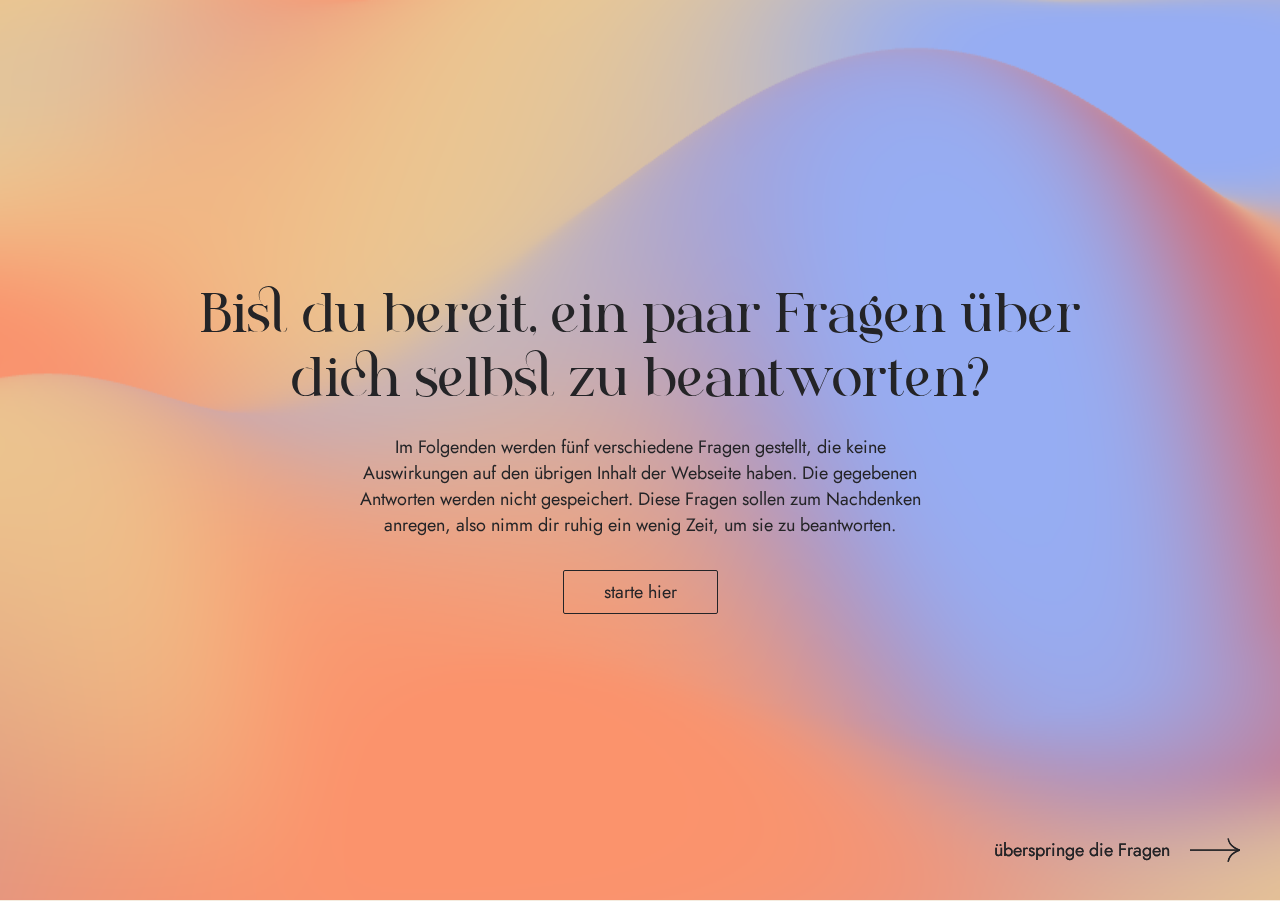
<file: index.html>
<!DOCTYPE html>
<html>

<head>
  <meta charset="UTF-8">
  <meta name="viewport" content="width=device-width, minimal-ui, initial-scale=1.0, minimum-scale=1.0, 
    maximum-scale=1.0, user-scalable=no, viewport-fit=cover">
  <meta name="apple-mobile-web-app-capable" content="yes">
  <title>Wahl x Weise</title>

  <link rel="icon" href="/favicon5.png">
  <link rel="stylesheet" href="css/styles.css">
  <title>Quiz</title>
  
  <style>
    html {
      overflow: hidden;
    }

    .card-container {
      display: flex;
      justify-content: center;
      align-items: center;
      flex-direction: row;
      height: calc(100vh - 10px);
      width: 100vw;
      z-index: 0;
    }

    .card {
      width: 50vw;
      height: calc(100vh - 10px);
      padding: auto;
      background-color: #f5ecdf;
      margin: auto;
      box-sizing: border-box;
      text-align: center;
      cursor: pointer;

      transition: 0.7s;

      display: flex;
      justify-content: center;
      align-items: center;
    }

    .card>h2 {
      /* margin-top: 53%; */
      text-align: center;
      width: 20vw;
    }

    .central-box {
      width: 100vh;
      height: 20vh;
      /* background-color: #f5ecdf; */
      position: absolute;
      top: 15%;
      left: 50%;
      transform: translate(-50%, -50%);
      z-index: 1;
      text-align: center;

      display: flex;
      align-content: center;
      justify-content: center;
      flex-direction: column;
    }


    #gradient-card-right,
    #gradient-card-left {
      position: absolute;
    }

    .central-box>h2 {
      text-align: center;
      padding-bottom: 0.5rem;
    }

    .central-box>p {
      font-size: 1.25rem !important;
    }

    /* .hide-button {
      margin-top: 10px;
      cursor: pointer;
      color: blue;
    } */

    #gradient-canvas {
      --gradient-color-4: #f0ca8c;
      --gradient-color-2: #da6564;
      --gradient-color-3: #fb936c;
      --gradient-color-1: #96adf3;

      height: 100vh;
      width: 100vw;
      position: absolute;
      z-index: -1;
      top: 0;
    }

    .skip-button {
      position: fixed;
      bottom: 20px;
      right: 20px;
      border-radius: 2px;
      display: flex;
      justify-content: center;
      align-items: center;
      flex-direction: row;
      cursor: pointer;
      padding: 5px 20px !important;
      z-index: 300;

      /* transition: background-color 0.3s; */
    }

    /* .skip-button:hover {
      background-color: rgba(36, 36, 39, 0.1);
    } */

    .skip-button img {
      width: 50px;
      height: 50px;
      display: block;
    }

    .skip-button p {
      margin-right: 20px !important;
    }


    .progress-container {
      position: relative;
      width: 100%;
      border-bottom: 1px solid var(--main-fg-color);
      /* background-color: var(--primary-bg-color); */
    }

    .quizInhalt {
      transition: opacity 0.5s ease-in-out;
    }

    .progress-bar {
      width: 0%;
      height: 10px;
      background-color: var(--main-fg-color);

      transition: width 0.5s ease-in-out;
    }

    .startScreen,
    .endScreen {
      position: absolute;
      z-index: 600;
      height: 100vh;
      width: 100%;
      opacity: 1;
      z-index: 100;
      display: flex;
      justify-content: center;
      align-items: center;
      transition: 0.5s;
    }

    .endScreen {
      opacity: 0;
      transition: 0.8s;
    }

    h1 {
      font-size: 55px;
      max-width: 60%;
    }

    .center>p {
      width: 44%;
    }

    .hidden {
      opacity: 0;
      z-index: -1;
    }

    #gradient-canvas-start {
      --gradient-color-1: #f0ca8c;
      --gradient-color-2: #da6564;
      --gradient-color-3: #fb936c;
      --gradient-color-4: #96adf3;

      height: 100vh;
      width: 100%;
      position: absolute;
      z-index: -1;
      top: 0;
    }

    @media only screen and (max-width: 1400px) and (orientation: landscape) {
      h1{
        font-size: 55px;
        min-width: 70%;
      }
    }

    @media only screen and (max-width: 1100px) and (orientation: landscape) {
      h1{
        padding-bottom: 1.3rem;
      }

      .center>p {
        width: 65%;
      }
    }

    @media only screen and (max-width: 900px) and (orientation: landscape) {
      h1{
        font-size: 40px;
        padding-bottom: 0.3rem;
      }

      .center>p {
        width: 75%;
      }

      .central-box {
        margin-top: 1rem;
      }

      .dropdownOptions ul a {
        font-size: 12px;
      }
    }

    @media only screen and (max-width: 768px) and (orientation: portrait) {
      h1 {
        font-size: 40px;
        max-width: 95vw;
        padding-bottom: 1.25rem;
      }
    }

    /* portrait*/
    @media only screen and (orientation: portrait) {

      .central-box {
        height: 10vh;
        top: 10%;
        left: 50%;
      }

      .card-container {
        flex-direction: column;
        height: 100vh;
        width: 100vw;
      }

      .central-box {
        justify-content: flex-start;
      }

      .card {
        width: 100vw;
        height: 50vh;
        padding: none;
        margin: none;
      }

      #firstCard>h2 {
        margin-top: 9rem;
      }

      #secondCard>h2 {
        margin-bottom: 5rem;
      }

      .skip-button {
        bottom: 6px;
        right: 4px;
      }

      .startScreen>.center{
        padding-bottom: 5rem;
      }
    }
  </style>
</head>

<body>

  <div class="startScreen" id="hideStartScreen">

    <div class="center">
      <h1>Bist du bereit, ein paar Fragen über dich selbst zu beantworten?</h1>
      <p>Im Folgenden werden fünf verschiedene Fragen gestellt, die keine Auswirkungen auf den übrigen Inhalt der
        Webseite haben.
        Die gegebenen Antworten werden nicht gespeichert.
        <a class="hidden-text">Diese Fragen sollen zum Nachdenken anregen, also nimm dir ruhig ein wenig Zeit, um sie zu
          beantworten.</a>
      </p>

      <div type="button" class="primary-button" id="moveBackButton">
        <a>starte hier</a>
      </div>

      <canvas id="gradient-canvas-start" data-transition-in> </canvas>

    </div>

    <a class="skip-button" href="startseite.html">
      <p>überspringe die Fragen</p>
      <img src="assets/arrow-right.svg" alt="Icon">
    </a>
    
  </div>

  <div class="endScreen hidden" id="showEndScreen">
    <div class="center">
      <h1>Du hast erfolgreich die Fragerunde durchgeführt!</h1>
      <p>Wie schwierig fandest du es dich zwischen den verschiedenen Optionen entscheiden zu müssen?
         Wenn du mehr dazu erfahren willst, wieso es uns schwer fallen kann Entscheidungen zu treffen, fahre fort!
      </p>

      <div type="button" class="primary-button" href="startseite.html">
        <a href="startseite.html">erfahre mehr</a>
      </div>
    </div>

  </div>

  <div class="progress-container">
    <div class="progress-bar" id="ProgressBar"></div>
  </div>

  <canvas id="gradient-canvas" data-transition-in></canvas>

  <div class="quizInhalt">

    <div class="card-container">
      <div class="card" id="firstCard" onclick="answer(0); increaseProgressBar()">
        <h2>Karte 1</h2>
      </div>
      <div class="card" id="secondCard" onclick="answer(1); increaseProgressBar()">
        <h2>Karte 2</h2>
      </div>
    </div>

    <!-- Zentrale Box -->
    <div class="central-box center" id="questionBox">
      <h2></h2>
      <p></p>
    </div>

    <a class="skip-button" href="startseite.html">
      <p>überspringe die Fragen</p>
      <img src="assets/arrow-right.svg" alt="Icon">
    </a>

  </div>


  <script src="./javascript/Gradient.js"></script>

  <!-- Quelle: Frontend-Developer. Funktion: Farben aus Fragerunde werden auf der Startseite übernommen -->
  <script>
    const gradient2 = new Gradient()
    const gradientCanvas = document.getElementById('gradient-canvas');
    const firstCard = document.getElementById("firstCard");
    const secondCard = document.getElementById("secondCard");
    const questionBox = document.getElementById("questionBox");
    let gradient = new Gradient();
    let questionArray = [];
    let answerArray = [];
    let colorPoolArray = [];
    let gradientArray = [];
    let questionNumber;
    let currentDifficulty = 0;
    let questionNumberMax = 5;
    let questionsPerDifficulty = 1;
    let maxDifficulty = 4;
    let minQuestionIndex = 0;
    let maxQuestionIndex = 0;
    let color1;
    let color2;
    let color3;
    let color4;


    gradient.initGradient('#gradient-canvas');
    gradient2.initGradient('#gradient-canvas-start');


    function hideCentralBox() {
      const centralBox = document.querySelector('.quizInhalt');
      centralBox.style.opacity = '0';
    }

    function showCentralBox() {
      const centralBox = document.querySelector('.quizInhalt');
      centralBox.style.opacity = '1';
    }

    function showEndScreen() {
      const endScreen = document.querySelector('.endScreen');
      endScreen.style.cssText = 'opacity: 1; z-index: 100 ';
    }

    fetch('./json/fragenkatalog-2.json')
      .then(response => response.json())
      .then(data => {
        data.forEach(element => {
          let questionEntry = [
            element.question,
            [element.answer[0], element.answer[1]],
            element.difficulty,
          ];
          questionArray.push(questionEntry);
        });
      })
      .finally(data => firstQuestion())
      .catch(error => {
        console.error('Fehler beim Laden der JSON-Datei:', error);
      });

    fetch('./json/colorpool.json')
      .then(response => response.json())
      .then(data => {
        data.forEach(element => {
          let colorEntry = [
            element.color
          ];
          colorPoolArray.push(colorEntry);
        });
      })
      .finally(data => changeBackground())
      .catch(error => {
        console.error('Fehler beim Laden der JSON-Datei:', error);
      });

    function firstQuestion() {

      setQuestionIndex();
      setCardValues();

      firstCard.addEventListener('mouseenter', function () {
        firstCard.style.backgroundColor = "unset";
      });
      firstCard.addEventListener('mouseleave', function () {
        firstCard.style.backgroundColor = "#f5ecdf";
      });

      secondCard.addEventListener('mouseenter', function () {
        secondCard.style.backgroundColor = "unset";
      });
      secondCard.addEventListener('mouseleave', function () {
        secondCard.style.backgroundColor = "#f5ecdf";
      });
    };

    function answer() {
      this.hideCentralBox();
      changeBackground();
      setCardValues();
    }

    function setCardValues() {
      questionNumber = getRandomIndex();
      if (questionNumber === false) {
        this.hideCentralBox();
        this.showEndScreen();
        firstCard.removeAttribute('onClick');
        secondCard.removeAttribute('onClick');
        localStorage.setItem('color1', color1);
        localStorage.setItem('color2', color2);
        localStorage.setItem('color3', color3);
        localStorage.setItem('color4', color4);
        return;
      }
      answerArray.push(questionNumber);
      this.showCentralBox();
      questionBox.children[0].textContent = `${answerArray.length}. Frage von ${questionNumberMax}`;
      questionBox.children[1].textContent = questionArray[questionNumber][0];
      firstCard.children[0].textContent = questionArray[questionNumber][1][0];
      secondCard.children[0].textContent = questionArray[questionNumber][1][1];
    }

    function changeBackground() {
      let usedGradient = true;

      while (usedGradient === true) {
        color1 = colorPoolArray[Math.floor(Math.random() * colorPoolArray.length)];
        color2 = colorPoolArray[Math.floor(Math.random() * colorPoolArray.length)];
        color3 = colorPoolArray[Math.floor(Math.random() * colorPoolArray.length)];
        color4 = colorPoolArray[Math.floor(Math.random() * colorPoolArray.length)];

        const sortedColors = [color1, color2, color3, color4].sort();

        const isCombinationExist = gradientArray.some(gradient => {
          const sortedGradient = gradient.slice().sort();
          return sortedGradient[0] === sortedColors[0] &&
            sortedGradient[1] === sortedColors[1] &&
            sortedGradient[2] === sortedColors[2] &&
            sortedGradient[3] === sortedColors[3];
        });

        if (!isCombinationExist) {
          gradientArray.push(sortedColors);
          usedGradient = false;
        }
      }
      gradientCanvas.style.setProperty('--gradient-color-1', color1);
      gradientCanvas.style.setProperty('--gradient-color-2', color2);
      gradientCanvas.style.setProperty('--gradient-color-3', color3);
      gradientCanvas.style.setProperty('--gradient-color-4', color4);
      gradient.initGradient('#gradient-canvas');
    }

    function getRandomIndex() {
      if (answerArray.length >= questionNumberMax) {
        return false;
      }
      if (answerArray.length >= (currentDifficulty + 1) * questionsPerDifficulty) {
        currentDifficulty++;
        setQuestionIndex();
      }
      return getRandom();
    }

    function getRandom() {
      let reValue = Math.floor(Math.random() * (maxQuestionIndex - minQuestionIndex) + minQuestionIndex);
      for (var i = 0; i < answerArray.length; i++) {
        if (answerArray[i] === reValue) {
          return getRandom();
        }
      }
      return reValue;
    }

    function setQuestionIndex() {
      let count = maxQuestionIndex;
      minQuestionIndex = maxQuestionIndex;
      for (let i = minQuestionIndex; i < questionArray.length; i++) {
        if (questionArray[i][2] === currentDifficulty) {
          count++;
        }
      }
      maxQuestionIndex = count;
    }

    // Progress Bar
    let progress = 0; // Startwert des Fortschritts

    function increaseProgressBar() {
      if (progress < 100) {
        progress += 20; // Jede Klick auf eine der Div-Boxen erhöht den Fortschritt um 20%
        updateProgressBar();
      }
    }

    function updateProgressBar() {
      const progressBar = document.getElementById('ProgressBar');
      progressBar.style.width = progress + '%';
    }

    // Hide Start Screen
    document.getElementById("moveBackButton").addEventListener("click", function () {
      var myBox = document.getElementById("hideStartScreen");
      myBox.classList.add("hidden");
    });


    var speed = 'slow';

    $('html, body').hide();

    $(document).ready(function () {
      $('html, body').fadeIn(speed, function () {
        $('a[href], button[href]').click(function (event) {
          var url = $(this).attr('href');
          if (url.indexOf('#') == 0 || url.indexOf('javascript:') == 0) return;
          event.preventDefault();
          $('html, body').fadeOut(speed, function () {
            window.location = url;
          });
        });
      });
    });
  </script>
</body>

</html>
</file>
<file: css/styles.css>
/* jost-regular - latin */
@font-face {
    font-display: swap;
    font-family: "textfont";
    font-style: normal;
    font-weight: 400;
    src: url('../fonts/jost-v15-latin-regular.eot');
    /* IE9 Compat Modes */
    src: url('../fonts/jost-v15-latin-regular.eot?#iefix') format('embedded-opentype'),
        /* IE6-IE8 */
        url('../fonts/jost-v15-latin-regular.woff2') format('woff2'),
        /* Chrome 36+, Opera 23+, Firefox 39+, Safari 12+, iOS 10+ */
        url('../fonts/jost-v15-latin-regular.woff') format('woff'),
        /* Chrome 5+, Firefox 3.6+, IE 9+, Safari 5.1+, iOS 5+ */
        url('../fonts/jost-v15-latin-regular.ttf') format('truetype'),
        /* Chrome 4+, Firefox 3.5+, IE 9+, Safari 3.1+, iOS 4.2+, Android Browser 2.2+ */
        url('../fonts/jost-v15-latin-regular.svg#Jost') format('svg');
    /* Legacy iOS */
}

/* jost-italic - latin */
@font-face {
    font-display: swap;
    font-family: "textfont-italic";
    font-style: italic;
    font-weight: 400;
    src: url('../fonts/jost-v15-latin-italic.eot');
    /* IE9 Compat Modes */
    src: url('../fonts/jost-v15-latin-italic.eot?#iefix') format('embedded-opentype'),
        /* IE6-IE8 */
        url('../fonts/jost-v15-latin-italic.woff2') format('woff2'),
        /* Chrome 36+, Opera 23+, Firefox 39+, Safari 12+, iOS 10+ */
        url('../fonts/jost-v15-latin-italic.woff') format('woff'),
        /* Chrome 5+, Firefox 3.6+, IE 9+, Safari 5.1+, iOS 5+ */
        url('../fonts/jost-v15-latin-italic.ttf') format('truetype'),
        /* Chrome 4+, Firefox 3.5+, IE 9+, Safari 3.1+, iOS 4.2+, Android Browser 2.2+ */
        url('../fonts/jost-v15-latin-italic.svg#Jost') format('svg');
    /* Legacy iOS */
}

/* jost-500 - latin */
@font-face {
    font-display: swap;
    font-family: "textfont-medium";
    font-style: normal;
    font-weight: 500;
    src: url('../fonts/jost-v15-latin-500.eot');
    /* IE9 Compat Modes */
    src: url('../fonts/jost-v15-latin-500.eot?#iefix') format('embedded-opentype'),
        /* IE6-IE8 */
        url('../fonts/jost-v15-latin-500.woff2') format('woff2'),
        /* Chrome 36+, Opera 23+, Firefox 39+, Safari 12+, iOS 10+ */
        url('../fonts/jost-v15-latin-500.woff') format('woff'),
        /* Chrome 5+, Firefox 3.6+, IE 9+, Safari 5.1+, iOS 5+ */
        url('../fonts/jost-v15-latin-500.ttf') format('truetype'),
        /* Chrome 4+, Firefox 3.5+, IE 9+, Safari 3.1+, iOS 4.2+, Android Browser 2.2+ */
}



@font-face {
    font-family: "headlinefont";
    font-weight: 200;
    src: url('../fonts/LUNARY.eot');
    /* IE9 Compat Modes */
    src: url('../fonts/LUNARY.eot?#iefix') format('embedded-opentype'),
        /* IE6-IE8 */
        url('../fonts/LUNARY.woff2') format('woff2'),
        /* Chrome 36+, Opera 23+, Firefox 39+, Safari 12+, iOS 10+ */
        url('../fonts/LUNARY.woff') format('woff'),
        /* Chrome 5+, Firefox 3.6+, IE 9+, Safari 5.1+, iOS 5+ */
        url('../fonts/LUNARY.ttf') format('truetype');
    /* Chrome 4+, Firefox 3.5+, IE 9+, Safari 3.1+, iOS 4.2+, Android Browser 2.2+ */

}


:root {
    --primary-bg-color: #F5ECDF;
    --secondary-bg-color: #ffffff;

    --main-fg-color: #242427;
    --secondary-fg-color: #37373b;
}

html,
body {
    margin: 0 !important;
    padding: 0 !important;
    scroll-behavior: smooth;

}

body {
    background-color: var(--primary-bg-color);
    overflow-x: hidden;
    overflow-y: auto;

    position: relative;
    height: 100%;
    text-rendering: optimizeLegibility;
}

@supports (-webkit-touch-callout: none) {
    body {
        width: -webkit-fill-available;
    }

    html {
        width: -webkit-fill-available;
    }
}

/* Exceptions */

.center {
    text-align: center !important;

    display: flex;
    justify-content: center;
    align-items: center;
    flex-direction: column;
}

.center h2 {
    width: 40vw !important;
    text-align: center !important;
}

.center p {
    width: 35vw;
}

.column {
    flex-direction: column !important;
}

#bottom {
    bottom: 0 !important;
}

/* Fonts */

h1 {
    text-align: center;
    font-family: 'headlinefont', serif;
    font-size: 66px;
    color: var(--main-fg-color);
    max-width: 55%;
    pointer-events: none;
    margin: 0;
    padding-bottom: 1.25rem;
    font-weight: 300;
}

h2 {
    text-align: left;
    font-family: 'headlinefont', serif;
    font-size: 44px;
    color: var(--main-fg-color);
    pointer-events: none;
    margin: 0;
    padding-bottom: 1.25rem;
    font-weight: 300;
}

h3,
.table-h3,
.ice-table-h3 {
    text-align: center;
    font-family: 'headlinefont', serif;
    font-size: 24px;
    color: var(--main-fg-color);
    pointer-events: none;
    margin: 0;
    padding-bottom: 0.5rem;

    font-weight: 300;
    width: 20vw;
    min-width: fit-content;
}

.table-h3 {
    text-align: center;
    width: 10%;
    font-weight: 300;
}

h4 {
    text-align: left;
    font-family: 'textfont-medium', Arial, Helvetica, sans-serif;
    font-weight: 500;
    font-size: 20px;
    color: var(--main-fg-color);
    pointer-events: none;
    margin: 0;
    padding-bottom: 0.5rem;
}

p,
a {
    font-family: 'textfont', Arial, Helvetica, sans-serif;
    margin: 0 !important;
    padding: 0 !important;
    font-size: 1.125rem;
    color: var(--main-fg-color);
    text-decoration: none;
}

a.bold {
    font-family: 'textfont-medium', Arial, Helvetica, sans-serif;
    font-weight: 500;
}

.hidden-text {
    display: inline;
}

.nav-list a {
    font-size: 14px;
    text-transform: uppercase;
    text-decoration: none;
}

.hero-content p {
    width: 35%;
}

::placeholder {
    color: #424247;
    opacity: 1;
    /* Firefox */
}

::-ms-input-placeholder {
    /* Edge 12 -18 */
    color: #424247;
}

/* Button */

.primary-button {
    padding: 8px 40px;
    color: white;
    font-size: 16px;
    text-align: center;
    border: 1px solid var(--main-fg-color);
    border-radius: 2px;
    cursor: pointer;
    display: inline-block;
    margin-top: 2rem;
    transition: background-color 0.3s;

}

.primary-button:hover {
    background-color: rgba(36, 36, 39, 0.1);
}

.primary-button span {
    display: inline-block;
    vertical-align: middle;
    line-height: normal;
}

/* Navbar */

.navbar {
    position: fixed;
    top: 0;
    left: 0;
    width: 100%;
    height: 60px;
    border-bottom: 1px solid var(--main-fg-color);
    z-index: 1000;
    list-style-type: none;
    margin: 0;
    padding: 0;
}

.navbarBlur {
    -webkit-backdrop-filter: blur(10px);
    backdrop-filter: blur(10px);
    z-index: 800;
    position: fixed;
    top: 0;
    left: 0;
    width: 100%;
    height: 60px;
}

.nav-list {
    display: flex;
    justify-content: center;
    align-items: center;
    height: 100%;
    list-style: none;
    margin: 0;
    padding: 0;

    list-style-type: none;
    margin: 0;
    padding: 0;
}

.nav-list li {
    margin: 0;
    padding: 0;
    margin: 0 2% 0 2%;
}

.title,
.title a {
    font-family: 'headlinefont', serif !important;
    font-size: 30px;
    text-transform: none !important;
    text-decoration: none;
}

.dropbtn {
    text-decoration: none;
    color: var(--main-fg-color);
    position: relative;
    display: inline-block;
}

.dropbtn.active::before {
    content: "";
    position: absolute;
    bottom: -2px;
    left: 0;
    width: 100%;
    height: 1px;
    background-color: var(--main-fg-color);
}

li.dropdown {
    display: inline-block;
}

.dropdown-content {
    min-width: auto;
    flex-direction: column;
    justify-content: center;
    padding: 30px 10px 10px 0px;
    text-align: left;

    border: #242427 1px solid;
    border-top: none;
    display: none;
    position: absolute;
    -webkit-backdrop-filter: blur(15px);
    backdrop-filter: blur(15px);
}

.dropdown-content a:hover {
    font-family: "textfont-medium", sans-serif;
    font-weight: 500;
}


.dropdown:hover .dropdown-content {
    display: flex;
}

.dropdown-content a {
    font-size: 16px;
    text-transform: capitalize;
    margin: 0 8px 8px 8px !important;
}

/* Scroll Nav */

.scroll-nav {
    position: fixed;
    top: 50%;
    right: 20px;
    transform: translateY(-50%);
    z-index: 100;
}

.scroll-nav ul {
    list-style: none;
    padding: 0;
}

.scroll-nav li {
    margin-bottom: 12px;
}

.scroll-nav a {
    display: block;
    width: 14px;
    height: 14px;
    border: 1px solid var(--main-fg-color);
    border-radius: 50%;
    background-color: rgba(0, 0, 0, 0);
    -webkit-backdrop-filter: blur(15px);
    backdrop-filter: blur(15px);
}

.scroll-nav a:hover {
    background-color: rgba(36, 36, 39, 0.1);
}

/* Up-Button */
.up-button {
    position: fixed;
    bottom: 20px;
    right: 20px;
    width: 50px;
    height: 50px;
    background-color: transparent;
    border: 1px solid var(--main-fg-color);
    border-radius: 50%;
    display: flex;
    justify-content: center;
    align-items: center;
    cursor: pointer;
    transition: background-color 0.3s;

    z-index: 300;

    -webkit-backdrop-filter: blur(15px);
    backdrop-filter: blur(15px);
}

.up-button:hover {
    background-color: rgba(36, 36, 39, 0.1);
}

.up-button img {
    width: 30px;
    height: 30px;
    display: block;
}

/* Hero Banner */

.hero-banner {
    position: relative;
    height: 100vh;
    width: 100%;
    display: flex;
    flex-direction: column;
    justify-content: center;
    overflow: hidden;
}

.hero-content {
    position: absolute;
    display: flex;
    flex-direction: column;
    align-items: center;
    text-align: center;
    padding-bottom: 3%;
    width: 100%;
}

.arrow {
    position: absolute;
    bottom: -3%;
    left: 50%;
    transform: translate(-50%, -50%);
    height: 15%;
    z-index: 300;
    cursor: pointer;
}

/* content */
.content {
    position: relative;
    height: auto;
    display: flex;
    flex-direction: column;
    justify-content: center;
    align-items: center;
    background-color: var(--primary-bg-color);
}

.inner-content {
    z-index: 20;
}

.content-container {
    display: flex;
    flex-direction: row;
    justify-content: center;
    align-items: center;
    max-width: 65%;
    height: 100vh;
}

.single-content-container {
    position: relative;
    display: flex;
    flex-direction: row;
    justify-content: center;
    align-items: center;
    max-width: 100%;
    height: 90vh;
}

.inner-single-content-container {
    display: flex;
    flex-direction: row;
    width: 65%;
}

.illustration {
    position: relative;
    height: auto;
    width: 32vw;
}

#illustration-2 {
    position: relative;
    height: auto;
    width: 100%;
}

#illustration-3 {
    scale: 1.2;
}

.start-text {
    position: relative;
    height: auto;
    min-width: 32vw;
}

.buffer {
    min-width: 125px;
    height: auto;
}

/* Kästchen Sektion */

.box-container {
    display: flex;
    justify-content: center;
    flex-wrap: wrap;
    width: 90vw;
}

.box {
    display: flex;
    flex-direction: column;
    align-content: center;
    justify-content: space-evenly;
    width: 220px;
    height: 240px;
    margin: 0 10px;
    border: 1px solid var(--main-fg-color);
    border-radius: 2px;
    text-align: left;
    padding: 20px;
    margin-top: 2.5rem;

    cursor: pointer;
}

.box-content {
    height: 100%;
}

.box:hover {
    background-color: rgba(36, 36, 39, 0.1);
}

.box a {
    text-decoration: solid var(--main-fg-color) !important;
}

.box p {
    font-size: 16px !important;
}

.method-img {
    height: 20%;
    width: auto;
    padding: 10px 0;
}

/*  test-section */

.test-section {
    display: flex;
    flex-direction: column;
    justify-content: space-between;
    align-items: space-between;
}

/* message section */

.message-container {
    display: flex;
    flex-direction: column;
    align-items: center;
    justify-content: center;
    height: 40vh;
    width: 100%;
    overflow-x: hidden;
}

.line {
    position: relative;
    width: 100vw;
    height: 1px;
    background-color: var(--main-fg-color);
}

.line.line-top {
    top: 30%;
}

.line.line-bottom {
    bottom: 30%;
}

.message {
    position: relative;
    white-space: nowrap;
    animation: moveText 20s linear infinite;
    padding-bottom: 0 !important;
}

.message-container h1 {
    font-size: 55px !important;
}

@keyframes moveText {
    0% {
        left: 100%;
    }

    100% {
        left: -100%;
    }
}

/* Footer */

.footer {
    position: relative;
    border-top: 1px solid var(--main-fg-color);
    padding: 20px 0;
    text-align: center;
    width: 100%;
}

.footer-content {
    display: flex;
    justify-content: space-between;
    align-items: center;
    max-width: 65%;
    margin: 0 auto;
}

.footer-nav {
    display: flex;
    gap: 40px;
}

.footer-nav a {
    color: var(--main-fg-color);
    font-size: 14px;
    text-transform: uppercase;
    text-decoration: none;
}

.footer-copyright {
    font-size: 14px;
}

/* radial gradients */

.radial-gradient-container {
    height: 90vh;
    width: 100%;
    position: absolute;
    margin: 0 !important;
    filter: blur(100px);
    z-index: 10;
    opacity: 0.9;
    overflow-x: hidden !important;

    user-select: none;
    pointer-events: none;
}

.radial-gradient-container div {
    position: absolute;
    border-radius: 50%;
    animation: gradient 4s infinite;
}

@keyframes gradient {
    70% {
        transform: scale(1.2) translate(100px);
    }
}

/* Chrome, Safari, Edge, Opera */
input::-webkit-outer-spin-button,
input::-webkit-inner-spin-button {
    -webkit-appearance: none;
    margin: 0;
}

svg {
    height: auto;
    width: 100%;
}

.lottie-interactive {
    height: 100%;
    width: 100%;
}

.svg-container {
    position: relative;

    display: flex;
    align-items: center;
    justify-content: space-evenly;
    flex-direction: column;
    width: 55%;
}

rect.cls-4:hover {
    fill: rgba(36, 36, 39, 0.1);

}

rect,
.cls-5 {
    cursor: pointer;
}

#section6 {
    height: auto !important;
    justify-content: flex-end;
}

#flowers {
    overflow: hidden;
    display: flex;
    justify-content: flex-end;
    align-content: flex-end;
    position: relative;
    margin-top: 7vh;
    bottom: -10px;

    width: 100vw;
    height: auto;
}

#bee {
    position: relative;

    align-self: flex-end;

    height: 28vh;
}

.pointer {
    cursor: pointer;
}

.sliderArrows,
.mobile,
.mobile-nav,
.hamburger,
.mobile-header,
.titleTablett {
    display: none;
}


.titleDesktop {
    display: block;
}



/* Kleinere Laptops landscape */

@media only screen and (max-width: 1550px) and (orientation: landscape) {
    .box {
        width: 200px;
        height: 220px;
    }

    h1 {
        font-size: 56px;
    }

    .message-container h1 {
        font-size: 42px !important;
    }
}

/* Größere Tabletts landscape */

@media only screen and (max-width: 1400px) and (orientation: landscape) {
    /* changed to 1.5*/

    .titleDesktop {
        display: none;
    }

    .titleTablett {
        display: block;
    }

    .hero-content h1 {
        max-width: 65%;
    }

    .hero-content p {
        width: 44%;
    }

    #illustration-2-container {
        width: 100vw !important;
    }

    .arrow {
        bottom: 2%;
    }

    .content-container,
    .footer-content {
        max-width: 80%;
    }

    .start-text {
        min-width: 40vw;
    }

    .illustration {
        width: 36vw;
    }

    .buffer {
        min-width: 50px;
    }

    .box-container {
        width: 94vw;
    }

    .box {
        width: 194px;
        height: 220px;
    }


    .center p {
        width: 47vw;
    }

    #bee {
        scale: 1.2;
    }

    /* Message Box */

    .message-container {
        height: 35vh;
    }

    .message-container h1 {
        font-size: 36px !important;
    }

    #gradient-canvas2 {
        height: 35vh !important;
        width: 100%;
        position: absolute;
    }
}

/* Tabletts landscape*/
@media only screen and (max-width: 1100px) and (orientation: landscape) {


    h1 {
        font-size: 55px;
        padding-bottom: 1.25rem;
        min-width: 70%;
    }

    h2 {
        font-size: 40px;
    }

    .hero-content p {
        width: 50%;
    }

    .center p {
        width: 60vw;
    }

    .content-container {
        max-width: 75%;
    }

    .start-text {
        min-width: 47vw;
    }

    .illustration {
        width: 45vw;
    }

    .buffer {
        min-width: 10px;
    }

    .box {
        margin-top: 1.5rem;
    }

    .box {
        width: 200px;
        height: 220px;
    }

    #section4 h2 {
        padding-bottom: 0rem !important;
    }

    #section4 .inner-content {
        padding-bottom: 1.125rem !important;
    }

    /* Message Box */

    .message-container {
        height: 30vh;
    }

    .message-container h1 {
        font-size: 32px !important;
    }

    #gradient-canvas2 {
        height: 30vh !important;
        width: 100%;
        position: absolute;
    }

    #flowers {
        width: 120vw;
    }

    .footer-content {
        max-width: 90%;
    }

    .footer-content>* {
        padding-bottom: 2vh !important;
    }

    .up-button {
        width: 45px;
        height: 45px;
    }
}

/* Tablett Portrait */
@media only screen and (max-width: 1050px) and (orientation: portrait) {

    .titleDesktop {
        display: none;
    }

    .titleTablett {
        display: block;
    }

    /* Fonts */

    h1 {
        font-size: 50px;
        max-width: 75vw;
        padding-bottom: 1.25rem;
    }

    h2 {
        text-align: left;
        font-size: 33px;
        padding-bottom: 1.25rem;
        width: 60vw !important;
    }

    h3 {
        font-size: 24px;
        margin: 0;
        padding-bottom: 0.5rem;
    }


    h4 {
        text-align: left;
        font-size: 20px;
        padding-bottom: 0.5rem;
    }

    p,
    a,
    .table-text {
        font-size: 1.125rem;
    }

    .title,
    .title a {
        font-size: 24px;
    }

    .hero-content p {
        width: 55%;
    }

    .hidden-text {
        display: none;
    }

    .hero-content {
        padding-bottom: 15%;
    }

    .arrow {
        bottom: 0%;
    }

    .content-container {
        display: flex;
        flex-direction: column;
        justify-content: center;
        max-width: 75%;
        height: auto;
    }

    .single-content-container {
        padding-bottom: 5vh;
    }

    .start-text {
        min-height: 35vh;
        padding: 25vh 0 5vh 0;
        width: 70vw;
    }

    .buffer {
        display: none;
    }

    .center,
    .center h2,
    .center p {
        width: 70vw !important;
    }

    /* Illustrationen */
    .illustration {
        position: relative;
        height: auto;
        width: 70vw;
    }

    #illustration-1,
    #illustration-3 {
        height: 50% !important;
    }

    #section4 {
        height: 100vh !important;
    }

    #illustration-2-container-mobile {
        margin-top: 15vh;
        width: 70vw !important;
    }

    .mobile {
        display: block;
    }

    /* Methoden Boxen */

    .box-container {
        display: flex;
        justify-content: center;
        flex-wrap: wrap;
        width: 90vw;
    }

    .box {
        display: none;
        cursor: default;
    }

    .box.active {
        display: flex;
        margin-top: 1.5rem;
    }

    .sliderArrows {
        z-index: 400;
        position: relative;
        display: flex;
        flex-direction: row;
        justify-content: flex-end;
        height: 1.5vh;
        width: 262px;
        margin-top: 2.5rem;
    }

    #prevBtn {
        transform: rotate(90deg);
        margin-right: 2rem;
        cursor: pointer;
    }

    #nextBtn {
        transform: rotate(270deg);
        cursor: pointer;
    }

    /* Fragerunde Box */

    #section6 {
        height: 85vh;
        justify-content: flex-end;
        width: 100vw !important;
        overflow: hidden;

    }

    #flowers {
        height: auto !important;
        width: auto !important;
    }

    #flowers-animation {
        width: 300vw;
    }

    /* Message Box */

    .message-container {
        height: 30vh;
    }

    .message-container h1 {
        font-size: 35px !important;
    }

    #gradient-canvas2 {
        height: 30vh !important;
        width: 100%;
        position: absolute;
    }

    /* Footer */


    .footer-content {
        max-width: 90%;
    }

    .hidden {
        display: none;
    }

    .up-button {
        width: 45px;
        height: 45px;
    }

    .navbarBlur {
        display: none;
    }
}

/* Mobile Portrait*/
@media only screen and (max-width: 768px) and (orientation: portrait) {
    /* Fonts */

    h1 {
        font-size: 38px;
        max-width: 95vw;
        padding-bottom: 1.25rem;
    }

    h2 {
        text-align: left;
        font-size: 33px;
        padding-bottom: 1.25rem;
        width: 90vw !important;
    }

    h3 {
        font-size: 24px;
        margin: 0;
        padding-bottom: 0.5rem;
    }


    h4 {
        text-align: left;
        font-size: 20px;
        padding-bottom: 0.5rem;
    }

    p,
    a,
    .table-text {
        font-size: 1.125rem;
    }

    .title,
    .title a {
        font-size: 24px;
    }

    .hero-content p {
        width: 90%;
    }

    .hidden-text {
        display: none;
    }

    .scroll-nav {
        display: none;
    }

    .hero-content {
        padding-bottom: 35%;
    }

    .arrow {
        bottom: 6%;
    }

    .content-container {
        display: flex;
        flex-direction: column;
        justify-content: center;
        max-width: 90%;
        height: auto;
    }

    .single-content-container {
        padding-bottom: 15vh;
    }

    .start-text {
        min-height: 55vh;
        padding: 25vh 0 5vh 0;
        width: 90vw;
    }

    .buffer {
        display: none;
    }

    .center,
    .center h2,
    .center p {
        width: 90vw !important;
    }

    .side-box p {
        width: auto !important;
    }

    /* Illustrationen */
    .illustration {
        position: relative;
        height: auto;
        width: 90vw;
    }

    #illustration-1,
    #illustration-3 {
        height: 50% !important;
    }

    #section2 .illustration {
        padding-top: 8rem !important;
    }

    #section4 {
        height: 100vh !important;
    }

    #illustration-2-container-mobile {
        margin-top: 15vh;
        width: 100vw !important;
    }

    .mobile {
        display: block;
    }

    /* Fragerunde Box */

    #section6 {
        height: 85vh;
        justify-content: flex-end;
        width: 100vw !important;
        overflow: hidden;

    }

    #flowers {
        width: 300vw !important;
        bottom: 0;
        min-height: auto !important;
        margin-top: 7vh;
    }

    /* Message Box */

    .message-container {
        height: 25vh;
    }

    .message-container h1 {
        font-size: 26px !important;
    }

    #gradient-canvas2 {
        height: 25vh !important;
        width: 100%;
        position: absolute;
    }

    /* Footer */

    .footer-content {
        justify-content: space-between;
        align-items: flex-start;
        flex-direction: column;
        max-width: 90%;
    }

    .footer-content>* {
        padding-bottom: 2vh !important;
    }


    /* Mobile Nav */

    .hidden,
    .nav-hidden {
        display: none;
    }

    .mobile-header {
        position: fixed;
        height: 50px;
        width: 100%;
        display: flex;
        justify-content: space-between;
        align-items: center;

        z-index: 1000;
    }

    .title {
        padding-left: 5%;
    }

    .hamburger {
        position: absolute;
        display: block;
        width: 35px;
        cursor: pointer;
        right: 5%;

        appearance: none;
        background: none;
        outline: none;
        border: none;
    }

    .hamburger .ham-bar,
    .hamburger:after,
    .hamburger:before {
        content: '';
        display: block;
        width: 25px;
        height: 1px;
        background-color: var(--main-fg-color);
        margin: 6px 0px;
        transition: 0.4s;
    }

    .hamburger.is-active:before {
        transform: rotate(-45deg) translate(-6px, 6px);
    }

    .hamburger.is-active .ham-bar {
        opacity: 0;
    }

    .hamburger.is-active:after {
        transform: rotate(45deg) translate(-4px, -4px);
    }

    .mobile-nav {
        position: fixed;
        width: 100vw;
        height: 100%;
        display: none;
        bottom: 0;
        z-index: -10;
        display: flex;
        flex-direction: column;
        justify-content: center;
        align-items: center;
        transition: 0.3s ease-in;
        padding-top: 30%;
        opacity: 0;
    }

    .mobile-navWrapper {
        position: absolute;
        width: 100%;
        height: 70%;
        overflow-y: scroll;
        overflow-x: visible;
        display: flex;
        justify-content: center;
        align-items: center;
    }

    #gradient-canvas3 {
        height: 100% !important;
        width: 100%;
    }

    .mobile-nav.is-active {
        opacity: 1;
        z-index: 800;
    }

    .hamburger-content a {
        text-align: left;
        margin: 0 auto;
        padding: 12px 0;
        font-family: 'textfont-medium', Arial, Helvetica, sans-serif;
        font-weight: 500;
    }

    .menu-item {
        padding-right: 0rem;
    }

    .hamburger-content {
        position: absolute;
        width: 90vw;
        height: auto;
        display: flex;
        flex-direction: column;
        justify-content: flex-start;
        align-items: flex-start;
        line-height: 3;
        z-index: 200;
    }


    .mobile-nav-row {
        display: flex;
        flex-direction: row;
        justify-content: center;
        align-items: center;
        align-content: space-between;
        width: 90vw;
    }

    .dropdown {
        position: relative;
        height: 60px;
        overflow: hidden;
        transition: height 0.3s;
        width: 100%;

    }

    .dropdownOptions ul {
        display: flex;
        flex-direction: column;
        width: 90vw;
        padding: 0 0 20px 20px;
        line-height: 2;
        margin: 0 !important;
    }

    .dropdownOptions ul a {
        font-family: 'textfont', Arial, Helvetica, sans-serif !important;
    }

    .mobile-nav-arrow {
        height: 15px;
        transition: transform 0.5s;
        margin-left: auto;
        padding: 20px 0;
        cursor: pointer;
    }

    .mobile-nav-arrow.up {
        transform: rotate(180deg);
    }


    .mobile-nav-arrow .menu-item {
        cursor: pointer;
    }

    .expanded {
        height: auto;
    }

    #gradient-canvas3 {
        height: 100%;
        width: auto;
    }

    .up-button {
        width: 45px;
        height: 45px;
    }
}

/* Mobile Landscape*/
@media only screen and (max-width: 900px) and (orientation: landscape) {

    .hidden-text,
    .navbarBlur {
        display: none;
    }

    .mobile-nav-row {
        display: flex;
        flex-direction: row;
        justify-content: center;
        align-items: center;
        align-content: space-between;
        width: 90vw;
    }

    .dropdown {
        position: relative;
        height: 60px;
        overflow: hidden;
        transition: height 0.3s;
        width: 100%;
    }

    .hidden,
    .scroll-nav {
        display: none;
    }


    h1 {
        font-size: 40px;
        padding-bottom: 0.3rem;
    }

    h2 {
        font-size: 28px;
    }

    p,
    a {
        font-size: 16px;
        -webkit-text-size-adjust: none;
        text-size-adjust: none;
    }

    .content-container {
        max-width: 85%;
        height: 120vh;
    }

    .primary-button {
        padding: 6px 30px;
    }

    .up-button {
        width: 40px;
        height: 40px;
    }


    /* Method Boxes */

    .box-container {
        display: flex;
        justify-content: center;
        flex-wrap: wrap;
        width: 90vw;
    }

    .box {
        display: none;
        cursor: default;
    }

    #section4 .center,
    #section4 .center p {
        text-align: left !important;
        align-items: flex-start;
        width: 40vw;
    }

    .box.active {
        display: flex;
        margin-top: 1.5rem;
    }

    .sliderArrows {
        z-index: 400;
        position: absolute;
        display: flex;
        flex-direction: row;
        justify-content: flex-end;
        height: 3.5vh;
        width: 262px;
        margin-top: -19.5rem;
        margin-left: 21rem;
    }

    #prevBtn {
        transform: rotate(90deg);
        margin-right: 2rem;
        cursor: pointer;
    }

    #nextBtn {
        transform: rotate(270deg);
        cursor: pointer;
    }

    #section4 {
        height: 190vh;
        display: flex;
        flex-direction: row !important;
    }

    .box {
        width: 220px;
        height: 220px;
    }


    #section6 {
        height: 142vh;
        justify-content: flex-end;
    }

    #bee {
        scale: 1.4;
    }

    .line.line-top {
        top: 44%;
    }

    .line.line-bottom {
        bottom: 44%;
    }


    /* Mobile Nav */

    .hidden,
    .nav-hidden {
        display: none;
    }

    .mobile-header {
        position: fixed;
        height: 50px;
        width: 100%;
        display: flex;
        justify-content: space-between;
        align-items: center;

        z-index: 1000;
    }

    .title,
    .title a {
        font-size: 26px;
    }

    .title {
        padding-left: 5%;
    }

    .hamburger {
        position: absolute;
        display: block;
        width: 35px;
        cursor: pointer;
        right: 5%;

        appearance: none;
        background: none;
        outline: none;
        border: none;
    }

    .hamburger .ham-bar,
    .hamburger:after,
    .hamburger:before {
        content: '';
        display: block;
        width: 25px;
        height: 1px;
        background-color: var(--main-fg-color);
        margin: 6px 0px;
        transition: 0.4s;

    }

    .hamburger.is-active:before {
        transform: rotate(-45deg) translate(-6px, 6px);
    }

    .hamburger.is-active .ham-bar {
        opacity: 0;
    }

    .hamburger.is-active:after {
        transform: rotate(45deg) translate(-4px, -4px);
    }

    .mobile-nav {
        position: fixed;
        width: 100vw;
        height: 100%;
        display: none;
        bottom: 0;
        z-index: -10;
        display: flex;
        flex-direction: column;
        justify-content: flex-start;
        align-items: center;
        transition: 0.3s ease-in;
        padding-top: 30%;
        margin-bottom: 2rem;
        opacity: 0;
    }

    .mobile-navWrapper {
        position: absolute;
        width: 100%;
        height: 70%;
        overflow-y: scroll;
        overflow-x: visible;
        display: flex;
        justify-content: center;
        align-items: center;
    }

    .mobile-nav.is-active {
        opacity: 1;
        z-index: 800;
    }

    .hamburger-content a {
        text-align: left;
        margin: 0 auto;
        padding: 12px 0;
        font-family: 'textfont-medium', Arial, Helvetica, sans-serif;
        font-weight: 500;
    }

    .menu-item {
        padding-right: 0rem;
    }

    .hamburger-content {
        position: absolute;
        width: 90vw;
        height: auto;
        display: flex;
        flex-direction: column;
        justify-content: flex-start;
        align-items: flex-start;
        margin-top: 26vh;
        padding-bottom: 10vh;
        line-height: 3;
    }


    .mobile-nav-row {
        display: flex;
        flex-direction: row;
        justify-content: center;
        align-items: center;
        align-content: space-between;
        width: 90vw;
    }

    .dropdown {
        position: relative;
        height: 60px;
        overflow: hidden;
        transition: height 0.3s;
        width: 100%;
    }

    .dropdownOptions ul {
        display: flex;
        flex-direction: column;
        width: 90vw;
        padding: 0 0 20px 20px;
        line-height: 2;
        margin: 0 !important;
    }

    .dropdownOptions ul a {
        font-family: 'textfont', Arial, Helvetica, sans-serif !important;
    }

    .mobile-nav-arrow {
        height: 15px;
        transition: transform 0.5s;
        margin-left: auto;
        padding: 20px 0;
        cursor: pointer;
    }

    .mobile-nav-arrow.up {
        transform: rotate(180deg);
    }


    .mobile-nav-arrow .menu-item {
        cursor: pointer;
    }

    .expanded {
        height: auto;
    }
}
</file>
